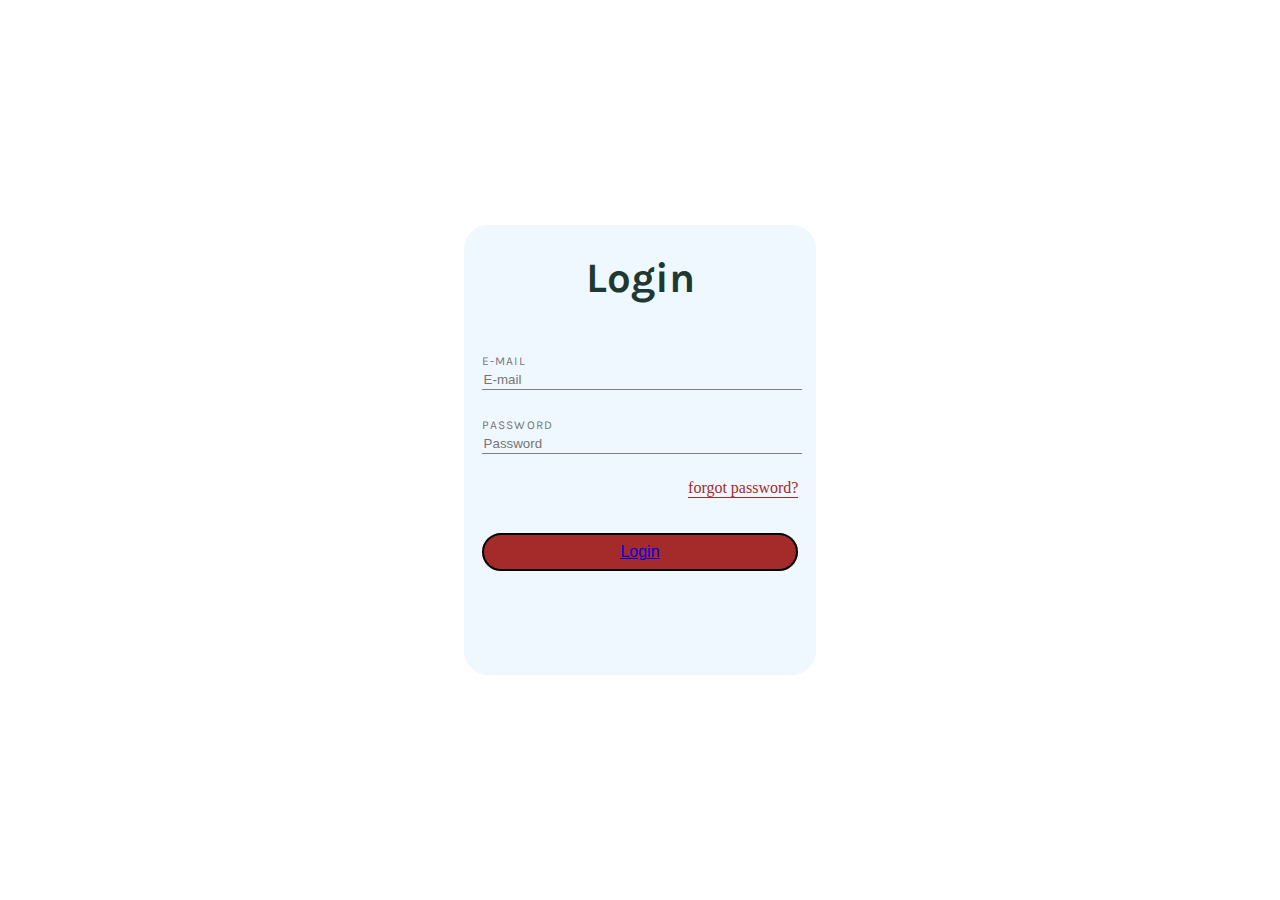
<file: login.html>
<!DOCTYPE html>
<html lang="en">
<head>
    <meta charset="UTF-8">
    <meta name="viewport" content="width=device-width, initial-scale=1.0">
    <title>login</title>
    <link rel="stylesheet" href="login.css">
</head>
<body>
    <div class="container">
        <div class="login-container">
            <h1>Login</h1>
            <form action="#" class="form-login">
                <div class="textfield">
                    <label for="email"> E-mail</label>
                    <input type="email" name="usuario" placeholder="E-mail">
                </div>
                <div class="textfield">
                    <label for="senha"> password</label>
                    <input type="password" name="senha" placeholder="Password">
                </div>
                <a class="forgot-password" href="#">forgot password?</a>
                <button class="btn-login"><a href="index.html">Login </a></button>
            </form>
    <div>
</body>
</html>
</file>
<file: login.css>
@import url("https://fonts.googleapis.com/css2?family=Karla:ital,wght@0,200..800;1,200..800&family=Poppins:ital,wght@0,100;0,200;0,300;0,400;0,500;0,600;0,700;0,800;0,900;1,100;1,200;1,300;1,400;1,500;1,600;1,700;1,800;1,900&display=swap");

body,
html {
  margin: 0;
  padding: 0;
  height: 100%;
}

.container {
  position: relative;
  width: 100%;
  height: 100%;
  overflow: hidden;
  display: flex;
  justify-content: center;
  align-items: center;
}

.container::before {
  content: "";
  position: absolute;
  width: 100%;
  height: 100%;
  background-image: url("https://img.freepik.com/psd-gratuitas/fundo-3d-para-cafeteria_23-2150817358.jpg?t=st=1710546692~exp=1710550292~hmac=c50ec6f1a837a32eecf3a7cc96a252f6f8d8cae9d017c00c50f1e5b0ef2c38cb&w=1060");
  background-size: cover;
  background-position: center;
  filter: blur(10px);
  z-index: -1;
}

.login-container {
  z-index: 1;
  background-color: aliceblue;
  height: 50vh;
  width: 27.5vw;
  min-width: 320px;
  min-height: 370px;
  border-radius: 24px;
  display: flex;
  flex-direction: column;
  align-items: center;
}

.login-container > h1 {
  font-family: "Karla";
  font-size: 42px;
  color: #1e3932;
  line-height: 50px;
}

.form-login {
  width: 90%;
  display: flex;
  flex-direction: column;
  gap: 25px;
  padding: 20px;
}

label {
  font-family: "Karla";
  font-size: 12px;
  line-height: 12px;
  letter-spacing: 0.1em;
  color: #767676;
  cursor: text;
  text-transform: uppercase;
}

input {
  background: transparent;
  border: none;
  border-bottom: 1px solid grey;
  width: 100%;
  height: 18px;
}

input:focus {
  outline: none; /* Remove a borda de foco */
}

.forgot-password {
  align-self: flex-end;
  font-size: 16px;
  border-bottom: 1.5px solid brown;
  text-decoration: none;
  color: brown;
}

.text--create-account {
  color: brown;
  font-family: "Karla";
}

.create-account > a,
button {
  font-size: 16px;
  color: #fff;
  border: 2px solid black;
  text-decoration: none;
  padding: 8px 50px;
  margin: 10px 0;
  border-radius: 50px;
  background-color: brown;
  cursor: pointer;
}
</file>
